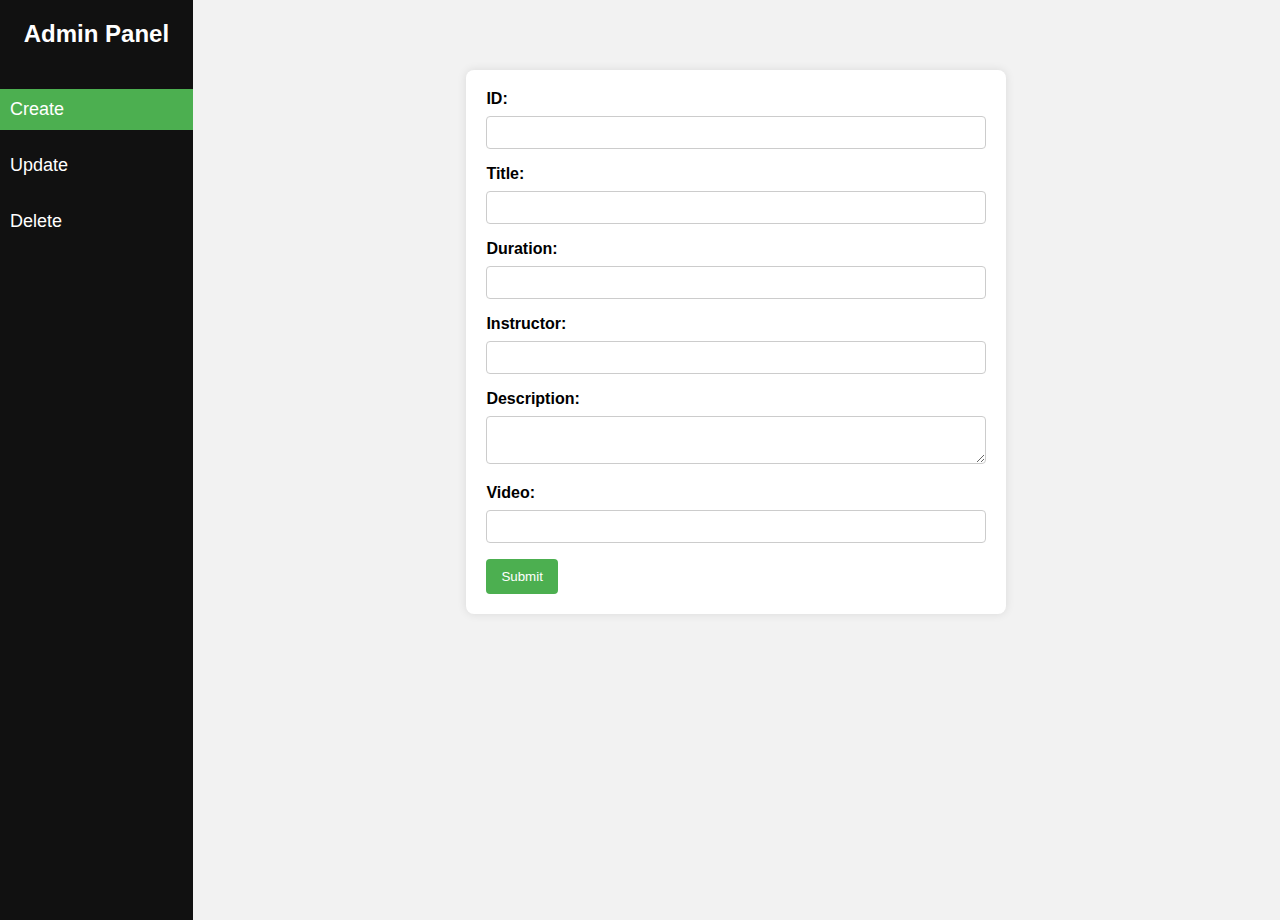
<file: admin.html>
<!DOCTYPE html>
<html lang="en">

<head>
    <meta charset="UTF-8">
    <meta name="viewport" content="width=device-width, initial-scale=1.0">
    <link rel="stylesheet" href="admin.css">
    <link rel="stylesheet" href="style.css">
    <title>Admin Page</title>
    
</head>

<body>
    
    <div class="admin-container">
        <div class="sidebar">
          <h2>Admin Panel</h2>
          <ul>
            <li style=" background-color: #4CAF50;"><a href="#" onclick="changeSection('create')">Create</a></li>
            <li><a href="update.html" onclick="changeSection('update')">Update</a></li>
            <li><a href="delete.html" onclick="changeSection('delete')">Delete</a></li>
          </ul>
        </div>
        <div class="content">
          
          <div id="update" class="section">
            <div id="createForm" class="create-form">
                <label for="idInput">ID:</label>
                <input type="text" id="idInput" name="id" required>
      
                <label for="titleInput">Title:</label>
                <input type="text" id="titleInput" name="title" required>
      
                <label for="durationInput">Duration:</label>
                <input type="text" id="durationInput" name="duration" required>
      
                <label for="instructorInput">Instructor:</label>
                <input type="text" id="instructorInput" name="instructor" required>
      
                <label for="descriptionInput">Description:</label>
                <textarea id="descriptionInput" name="description" required></textarea>
      
                <label for="videoInput">Video:</label>
                <input type="text" id="videoInput" name="video" required>
      
                <button  id="submit">Submit</button>
              </div>
            </div>
          </div>
    
          
          
        </div>
      </div>


      <div class="modal-container" id="myModal">
        <div class="modal-content">
            <span class="close" onclick="closeModal()">&times;</span>
            <h2>This course is Created Successfully!</h2>
            <p style="margin-top: 20px;"></p>
        </div>
    </div>   
  <script src="admin.js"></script>


</body>

</html>
</file>
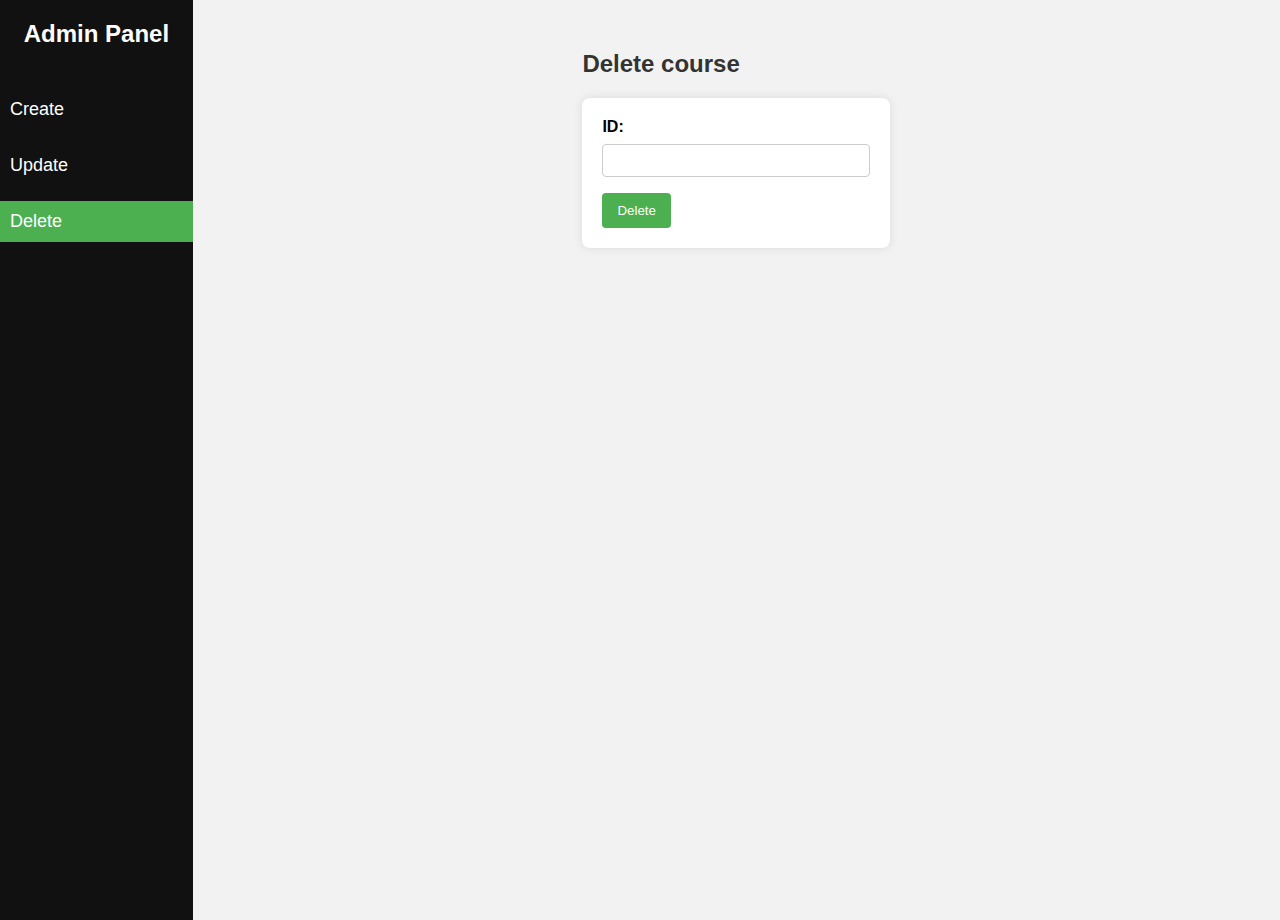
<file: delete.html>
<!DOCTYPE html>
<html lang="en">

<head>
    <meta charset="UTF-8">
    <meta name="viewport" content="width=device-width, initial-scale=1.0">
    <link rel="stylesheet" href="admin.css">
    <link rel="stylesheet" href="style.css">
    <title>Admin Page</title>
</head>

<body>
    
    <div class="admin-container">
        <div class="sidebar">
          <h2>Admin Panel</h2>
          <ul>
            <li><a href="admin.html" onclick="changeSection('create')">Create</a></li>
            <li><a href="update.html" onclick="changeSection('update')">Update</a></li>
            <li style=" background-color: #4CAF50;"><a href="delete.html" onclick="changeSection('delete')">Delete</a></li>
          </ul>
        </div>
        <div class="content">
           <div id="updateVideo" class="section">
                <h2>Delete course</h2>
                <form id="updateVideoForm" class="update-form">
                  <label for="idUpdateVideo">ID:</label>
                  <input type="text" id="idUpdateVideo" name="id" required>
        
                  <!-- <label for="videoUpdate">Video:</label>
                  <input type="text" id="videoUpdate" name="video" required> -->
        
                  <!-- <label for="descriptionUpdate">Description:</label>
                  <textarea id="descriptionUpdate" name="description" required></textarea>
        
                  <label for="instructorUpdate">Instructor:</label>
                  <input type="text" id="instructorUpdate" name="instructor" required> -->
        
                  <button type="button" id="upd">Delete</button>
                </form>
              </div>
          </div>
    
          
          
        </div>
    
      <div class="modal-container" id="myModal">
        <div class="modal-content">
            <span class="close" onclick="closeModal()">&times;</span>
            <h2>This course is Deleted Successfully!</h2>
            <p style="margin-top: 20px;"></p>
        </div>
    </div>    
    <script src="delete.js"></script>
</body>

</html>
</file>
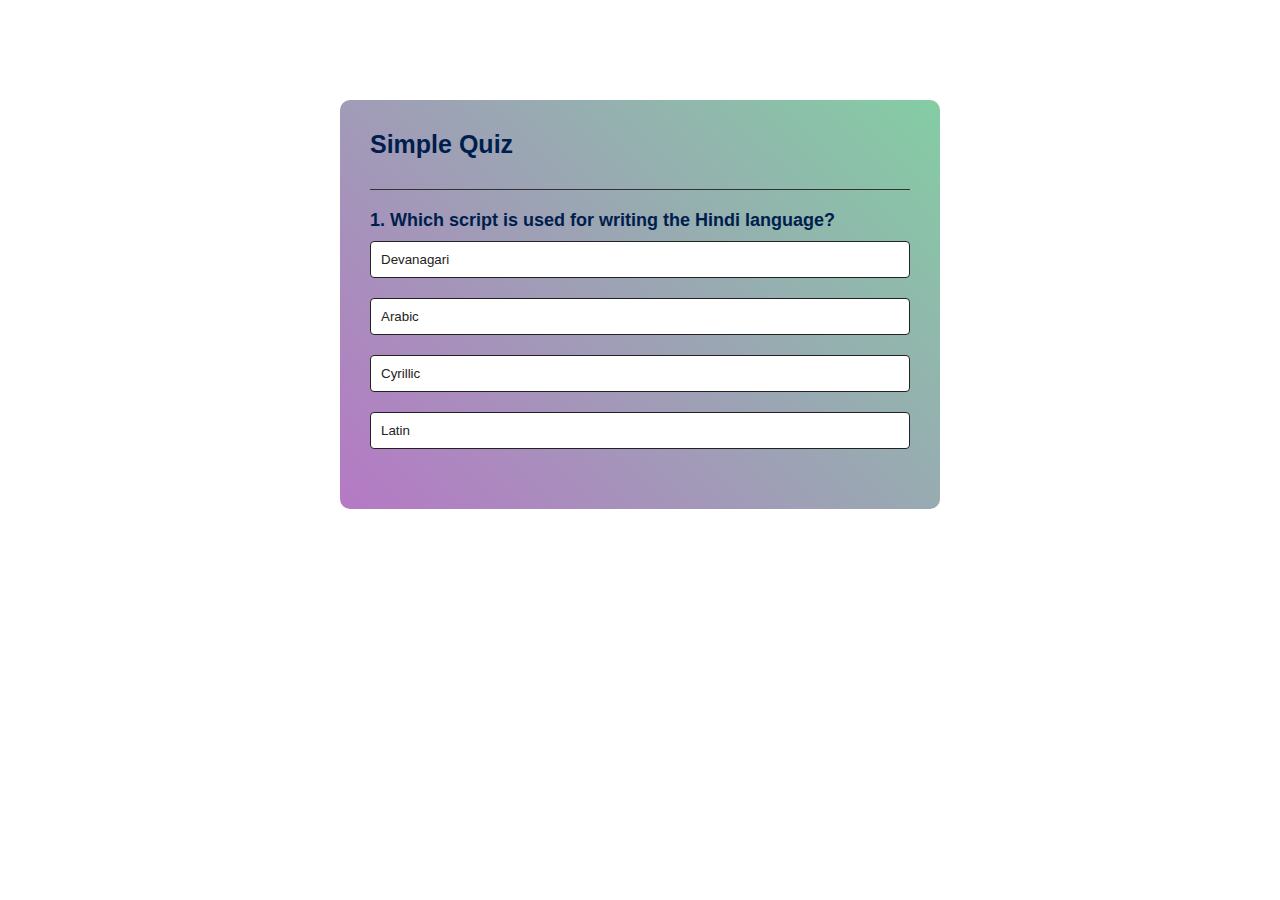
<file: fyq.html>
<!DOCTYPE html>
<html lang="en">

<head>
    <meta charset="UTF-8">
    <meta http-equiv="X-UA-Compatible" content="IE=edge">
    <meta name="viewport" content="width=device-width, initial-scale=1.0">
    <title>Quiz App</title>
    <style>
        * {
        margin: 0;
        padding: 0;
        font-family: 'poppins', sans-serif;
        box-sizing: border-box;
    }
    body{
        background-image: url(https://img.freepik.com/premium-photo/geometric-shape-plastel-color-sweet-background-3d-illustration_357568-882.jpg?size=626&ext=jpg);
    background-position: center;
    background-size: cover;
    }
  
    
    .R-game {
        background: #fff;
        width: 90%;
        max-width: 600px;
        margin: 100px auto 0;
        border-radius: 10px;
        padding: 30px;
       background:linear-gradient(45deg,#b579c5,#84cda4);
      
    }
    
    .R-game h1 {
        font-size: 25px;
        color: #001e4d;
        font-weight: 600;
        border-bottom: 1px solid #333;
        padding-bottom: 30px;
    }
    
    .quiz {
        padding: 20px 0;
    }
    
    .quiz h2 {
        font-size: 18px;
        color: #001e4d;
        font-weight: 600;
    }
    
    .btn {
        background: #fff;
        color: #222;
        font-weight: 500;
        width: 100%;
        border: 1px solid #222;
        padding: 10px;
        margin: 10px 0;
        text-align: left;
        border-radius: 4px;
        cursor: pointer;
        transition: all 0.3s;
    }
    
    .btn:hover:not([disabled]) {
        background: #222;
        color: #fff;
    }
    
    .btn:disabled {
        cursor: no-drop;
    }
    
    #next-btn {
        background: #001e4d;
        color: #fff;
        font-weight: 500;
        width: 150px;
        border: 0;
        padding: 10px;
        margin: 20px auto 0;
        border-radius: 4px;
        cursor: pointer;
        display: none;
    }
    
    .correct {
        background: #9aeabc;
    }
    
    .incorrect {
        background: #ff9393;
    }</style>
</head>

<body>
    <div class="R-game">
        <h1>Simple Quiz</h1>
        <div class="quiz">
            <h2 id="question">Question goes here</h2>
            <div id="answer-buttons">
                <button class="btn">Answer 1</button>
                <button class="btn">Answer 2</button>
                <button class="btn">Answer 3</button>
                <button class="btn">Answer 4</button>
            </div>
            <button id="next-btn">Next</button>
        </div>
    </div>
    <script>const questions = [

        {
            question: "Which script is used for writing the Hindi language?",
            answers: [
                { text: "Devanagari", correct: true },
                { text: "Arabic", correct: false },
                { text: "Cyrillic", correct: false },
                { text: "Latin", correct: false },
            ]
        },
        {
            question: "How many officially recognized languages are there in the Indian constitution?",
            answers: [
                { text: "22", correct: true },
                { text: "15", correct: false },
                { text: "29", correct: false },
                { text: "18", correct: false },
            ]
        },
        {
            question: "Which South Indian language is considered one of the classical languages of India?",
            answers: [
                { text: "Tamil", correct: true },
                { text: "Telugu", correct: false },
                { text: "Kannada", correct: false },
                { text: "Malayalam", correct: false },
            ]
        },
        {
            question: "What is the official language of the Indian state of Maharashtra?",
            answers: [
                { text: "Marathi", correct: true },
                { text: "Gujarati", correct: false },
                { text: "Hindi", correct: false },
                { text: "Konkani", correct: false },
            ]
        },
        {
            question: "Which ancient script is used for writing the Sanskrit language?",
            answers: [
                { text: "Sanskrit does not have a script of its own", correct: true },
                { text: "Devanagari", correct: false },
                { text: "Pali", correct: false },
                { text: "Brahmi", correct: false },
            ]
        },
    ];
    
    const questionElement = document.getElementById("question");
    const answerButtons = document.getElementById("answer-buttons");
    const nextButton = document.getElementById("next-btn");
    
    let currentQuestionIndex = 0;
    let score = 0;
    
    function startQuiz() {
        currentQuestionIndex = 0;
        score = 0;
        nextButton.innerHTML = "Next";
        showQuestion();
    }
    
    function showQuestion() {
        resetState();
        let currentQuestion = questions[currentQuestionIndex];
        let questionNo = currentQuestionIndex + 1;
        questionElement.innerHTML = questionNo + ". " + currentQuestion.question;
    
        currentQuestion.answers.forEach(answer => {
            const button = document.createElement("button");
            button.innerHTML = answer.text;
            button.classList.add("btn");
            answerButtons.appendChild(button);
            if (answer.correct) {
                button.dataset.correct = answer.correct;
            }
            button.addEventListener("click", selectAnswer);
        });
    }
    
    function resetState() {
        nextButton.style.display = "none";
        while (answerButtons.firstChild) {
            answerButtons.removeChild(answerButtons.firstChild);
        }
    }
    
    function selectAnswer(e) {
        const selectedBtn = e.target;
        const isCorrect = selectedBtn.dataset.correct === "true";
        if (isCorrect) {
            selectedBtn.classList.add("correct");
            score++;
        } else {
            selectedBtn.classList.add("incorrect");
        }
        Array.from(answerButtons.children).forEach(button => {
            if (button.dataset.correct === "true") {
                button.classList.add("correct");
            }
            button.disabled = true;
        });
        nextButton.style.display = "block";
    }
    
    function showScore() {
        resetState();
        questionElement.innerHTML = `You scored ${score} out of ${questions.length}!`;
        nextButton.innerHTML = "play Again";
        nextButton.style.display = "block";
    }
    
    function handleNextButton() {
        currentQuestionIndex++;
        if (currentQuestionIndex < questions.length) {
            showQuestion();
        }else{
            showScore();
        }
    }
    
    
    nextButton.addEventListener("click", () => {
        if (currentQuestionIndex < questions.length) {
            handleNextButton();
        } else {
            startQuiz();
        }
    });
    
    startQuiz();</script>
</body>

</html>
</file>
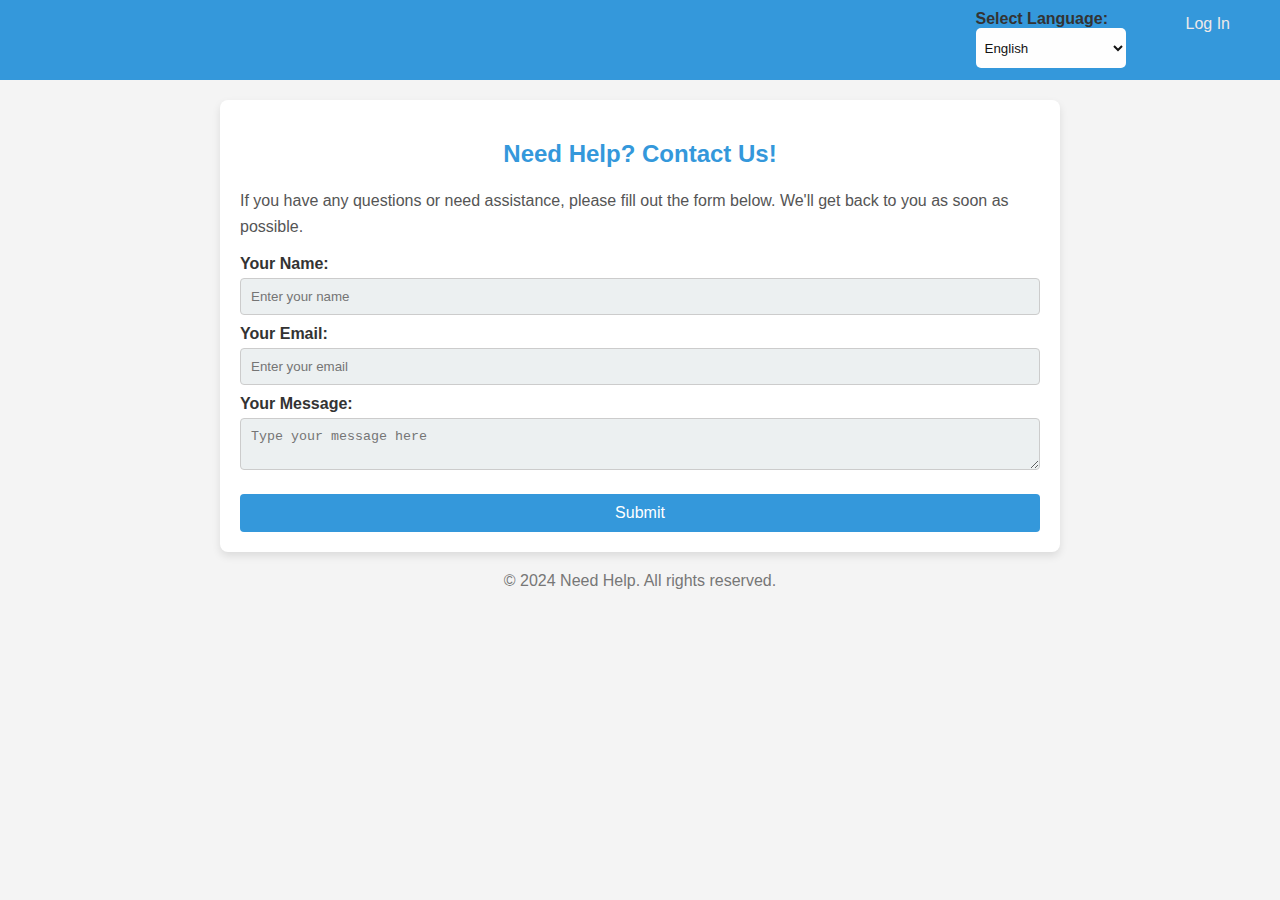
<file: need.html>
<!DOCTYPE html>
<html lang="en">
<head>
    <meta charset="UTF-8">
    <meta name="viewport" content="width=device-width, initial-scale=1.0">
    <link rel="stylesheet" href="https://cdnjs.cloudflare.com/ajax/libs/font-awesome/6.0.0/css/all.min.css" integrity="sha384-GLhlTQ8i04FZ6T4zj4Hyo7gjI/2IkQIrD5K5V5O6H/L8QDOg18H2FZhFIshe5zjw" crossorigin="anonymous">
    <title>Need Help</title>
    <style>
        body {
            font-family: 'Arial', sans-serif;
            margin: 0;
            padding: 0;
            box-sizing: border-box;
            background-color: #f4f4f4;
            color: #333;
        }

        nav {
            width: 100%;
            height: 60px;
            background-color: #3498db;
            display: flex;
            justify-content: end;
            align-items: baseline;
            padding: 0px 0px 20px 10px;
            position:sticky;
            top: 0;
        }

        nav select {
            width: 150px;
            height: 40px;
            padding: 5px;
            border-radius: 5px;
            color: rgb(19, 19, 19);
            background-color: #fefefe;
            border: none;
            cursor: pointer;
            margin-right: 60px;
        }

        nav a {
            color: rgb(238, 233, 233);
            text-decoration: none;
            display: flex;
            justify-content: center;
            align-items: center;
            margin-right: 60px;
        }

        main {
            max-width: 800px;
            margin: 20px auto;
            padding: 20px;
            border-radius: 8px;
            background-color: #fff;
            box-shadow: 0 4px 8px rgba(0, 0, 0, 0.1);
        }

        h2 {
            color: #3498db;
            text-align: center;
        }

        label {
            font-weight: bold;
            display: block;
            margin-top: 10px;
            color: #333;
        }

        input,
        textarea {
            width: 100%;
            padding: 10px;
            margin-top: 5px;
            box-sizing: border-box;
            border: 1px solid #ccc;
            border-radius: 4px;
            background-color: #ecf0f1;
            color: #333;
        }

        button {
            display: block;
            margin-top: 20px;
            padding: 10px;
            background-color: #3498db;
            color: #fff;
            border: none;
            border-radius: 4px;
            cursor: pointer;
            width: 100%;
            font-size: 16px;
        }

        button:hover {
            background-color: #2980b9;
        }

        p {
            margin-top: 20px;
            line-height: 1.6;
            color: #555;
        }

        footer {
            margin-top: 20px;
            text-align: center;
            color: #777;
        }
    </style>
</head>
<body>
    <nav>
        <div class="language-dropdown">
            <label for="language">Select Language:</label>
            <select id="language" name="language">
                <option value="en">English</option>
                <option value="fr">French</option>
                <option value="es">Spanish</option>
                <option value="de">German</option>
                <option value="it">Italian</option>
                <option value="pt">Portuguese</option>
                <option value="ja">Japanese</option>
                <option value="ko">Korean</option>
                <option value="zh">Chinese</option>
                <option value="ru">Russian</option>
                <option value="ar">Arabic</option>
                <option value="hi">Hindi</option>
                <option value="id">Indonesian</option>
            </select>
    
        </div>
        <a href=" "><i class="fas fa-arrow-right"></i> Log In</a>
    </nav>

    <main>
        <h2>Need Help? Contact Us!</h2>
        <p>If you have any questions or need assistance, please fill out the form below. We'll get back to you as soon as possible.</p>

        <label for="user-name">Your Name:</label>
        <input type="text" id="user-name" placeholder="Enter your name">

        <label for="user-email">Your Email:</label>
        <input type="email" id="user-email" placeholder="Enter your email">

        <label for="user-message">Your Message:</label>
        <textarea id="user-message" placeholder="Type your message here"></textarea>

        <button id="submit-form">Submit</button>
    </main>

    <footer>
        <!-- Your footer content goes here -->
        © 2024 Need Help. All rights reserved.
    </footer>

    <script>
        document.addEventListener("DOMContentLoaded", function() {
            function submitContactForm() {
                const userName = document.getElementById("user-name").value;
                const userEmail = document.getElementById("user-email").value;
                const userMessage = document.getElementById("user-message").value;

                // Add your logic to handle the form submission (e.g., send an email, save to a database)

                alert(`Thank you, ${userName}! We have received your message and will get back to you soon.`);

                document.getElementById("user-name").value = "";
                document.getElementById("user-email").value = "";
                document.getElementById("user-message").value = "";
            }

            document.getElementById("submit-form").addEventListener("click", submitContactForm);
        });
    </script>
</body>
</html>
</file>
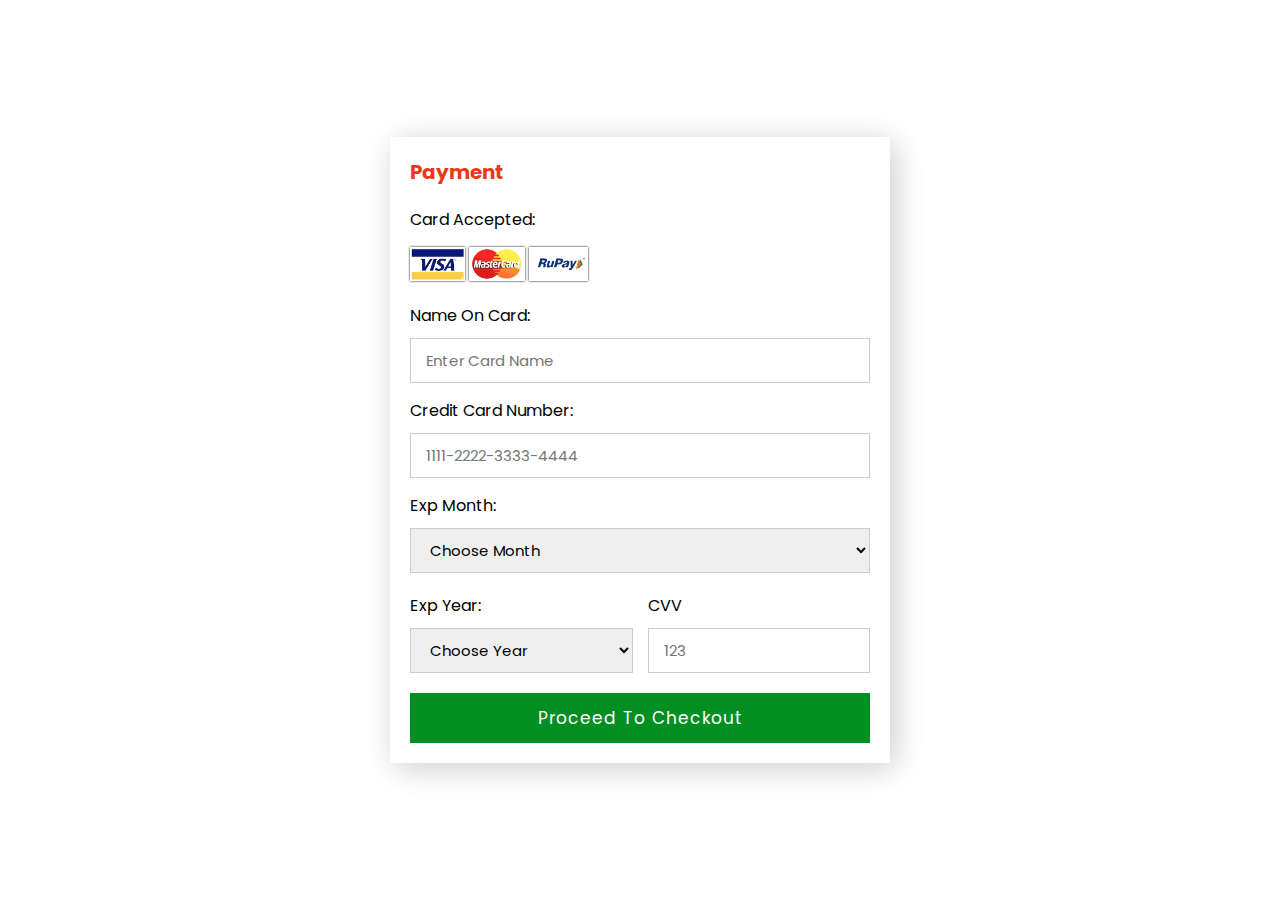
<file: payment.html>
<!DOCTYPE html> 
<html lang="en"> 

<head> 
	<meta charset="UTF-8"> 
	<meta name="viewport"
		content="width=device-width, initial-scale=1.0"> 
	<title>Online Payment-Page</title> 
	<link rel="stylesheet" href="payment.css"> 
</head> 

<body> 
	<div class="container"> 

		<form action="#"> 
				<div class="col"> 
					<h3 class="title">Payment</h3> 

					<div class="inputBox"> 
						<label for="name"> 
							Card Accepted: 
						</label> 
						<img src="Images/visa.jpg" alt="">
                        <img src="Images/mastercard.jpg" alt="">
                        <img src="Images/rupay.jpg" alt="">
					</div> 

					<div class="inputBox"> 
						<label for="cardName"> 
							Name On Card: 
						</label> 
						<input type="text" id="cardName"
							placeholder="Enter card name"
							required> 
					</div> 

					<div class="inputBox"> 
						<label for="cardNum"> 
							Credit Card Number: 
						</label> 
						<input type="text" id="cardNum"
							placeholder="1111-2222-3333-4444"
							maxlength="19" required> 
					</div> 

					<div class="inputBox"> 
						<label for="">Exp Month:</label> 
						<select name="" id=""> 
							<option value="">Choose month</option> 
							<option value="January">Jan</option> 
							<option value="February">Feb</option> 
							<option value="March">Mar</option> 
							<option value="April">Apr</option> 
							<option value="May">May</option> 
							<option value="June">Jun</option> 
							<option value="July">Jul</option> 
							<option value="August">Aug</option> 
							<option value="September">Sep</option> 
							<option value="October">Oct</option> 
							<option value="November">Nov</option> 
							<option value="December">Dec</option> 
						</select> 
					</div> 


					<div class="flex"> 
						<div class="inputBox"> 
							<label for="">Exp Year:</label> 
							<select name="" id=""> 
								<option value="">Choose Year</option> 
								<option value="2023">2023</option> 
								<option value="2024">2024</option> 
								<option value="2025">2025</option> 
								<option value="2026">2026</option> 
								<option value="2027">2027</option> 
							</select> 
						</div> 

						<div class="inputBox"> 
							<label for="cvv">CVV</label> 
							<input type="number" id="cvv"
								placeholder="123" required> 
						</div> 
					</div> 

				</div> 

			<input type="submit" value="Proceed to Checkout"
				class="submit_btn"> 
		</form>

	</div> 
	<script type="text/javascript" src="index.js"></script> 
</body> 

</html>
</file>
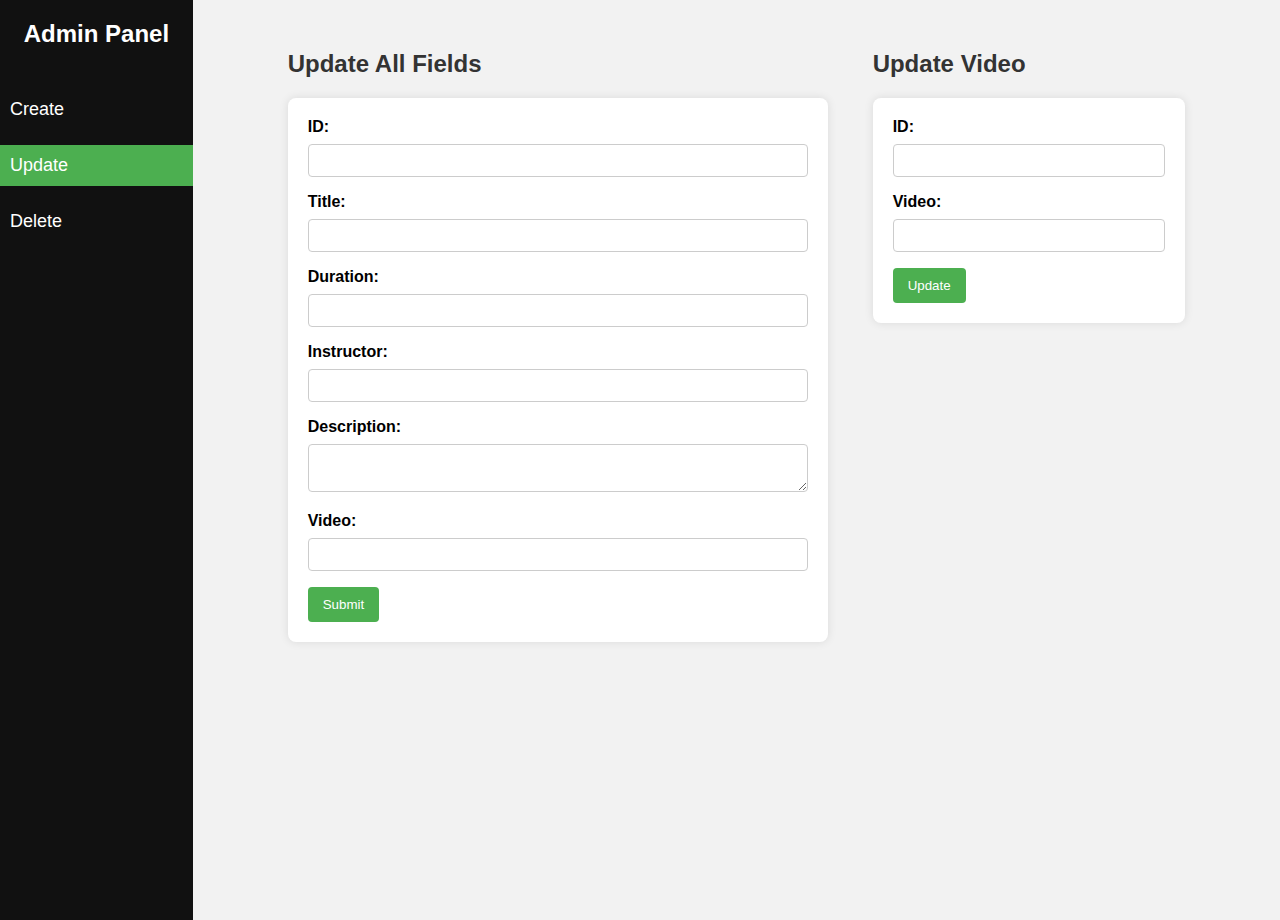
<file: update.html>
<!DOCTYPE html>
<html lang="en">

<head>
    <meta charset="UTF-8">
    <meta name="viewport" content="width=device-width, initial-scale=1.0">
    <link rel="stylesheet" href="admin.css">
    <link rel="stylesheet" href="style.css">
    <title>Admin Page</title>
</head>

<body>
    
    <div class="admin-container">
        <div class="sidebar">
          <h2>Admin Panel</h2>
          <ul>
            <li><a href="admin.html" onclick="changeSection('create')">Create</a></li>
            <li  style=" background-color: #4CAF50;"><a href="update.html" onclick="changeSection('update')">Update</a></li>
            <li><a href="Delete.html" onclick="changeSection('delete')">Delete</a></li>
          </ul>
        </div>
        <div class="content">
          
          <div id="update" class="section">
            <h2>Update All Fields</h2>
            <div id="createForm" class="create-form">
                <label for="idInput">ID:</label>
                <input type="text" id="idInput" name="id" required>
      
                <label for="titleInput">Title:</label>
                <input type="text" id="titleInput" name="title" required>
      
                <label for="durationInput">Duration:</label>
                <input type="text" id="durationInput" name="duration" required>
      
                <label for="instructorInput">Instructor:</label>
                <input type="text" id="instructorInput" name="instructor" required>
      
                <label for="descriptionInput">Description:</label>
                <textarea id="descriptionInput" name="description" required></textarea>
      
                <label for="videoInput">Video:</label>
                <input type="text" id="videoInput" name="video" required>
      
                <button  id="submit">Submit</button>
              </div>
            </div>
            <div id="updateVideo" class="section">
                <h2>Update Video</h2>
                <form id="updateVideoForm" class="update-form">
                  <label for="idUpdateVideo">ID:</label>
                  <input type="text" id="idUpdateVideo" name="id" required>
        
                  <label for="videoUpdate">Video:</label>
                  <input type="text" id="videoUpdate" name="video" required>
        
                  <!-- <label for="descriptionUpdate">Description:</label>
                  <textarea id="descriptionUpdate" name="description" required></textarea>
        
                  <label for="instructorUpdate">Instructor:</label>
                  <input type="text" id="instructorUpdate" name="instructor" required> -->
        
                  <button type="button" id="upd">Update</button>
                </form>
              </div>
          </div>
    
          
          
        </div>
      </div>
      <div class="modal-container" id="myModal">
        <div class="modal-content">
            <span class="close" onclick="closeModal()">&times;</span>
            <h2>This course is Updated Successfully!</h2>
            <p style="margin-top: 20px;"></p>
        </div>
    </div>     
         
          
        

  <script src="update.js"></script>


</body>

</html>
</file>
<file: admin.css>
body {
    margin: 0;
    font-family: 'Arial', sans-serif;
    background-color: #f2f2f2;
  }
  
  .admin-container {
    display: flex;
  }
  
  .sidebar {
    height: 100vh;
    width: 250px;
    background-color: #111;
    padding-top: 20px;
  }
  
  .sidebar h2 {
    color: white;
    text-align: center;
    margin-bottom: 41px ;
  }
  
  .sidebar ul {
    list-style-type: none;
    padding: 0;
  }
  
  .sidebar li {
    margin-bottom: 15px;
  }
  
  .sidebar a {
    display: block;
    padding: 10px;
    color: white;
    text-decoration: none;
    font-size: 18px;
    transition: 0.3s;

  }
  
  .sidebar a:hover {
    background-color: #575757;
  }
  
  .content {
    position: relative;
    padding: 50px;
    display: flex;
    justify-content: space-evenly;
    width: 100%;
    background-color:linear-gradient(45deg, #3498db, #e8b9b4, #ffffff);
}


  
  .content h2 {
    color: #333;
  }
  
  .content p {
    color: #666;
  }
  
  /* Add the following styles for the form */
  
  .create-form {
    width: 500px;
    margin: 20px auto;
    padding: 20px;
    background-color: #fff;
    border-radius: 8px;
    box-shadow: 0 0 10px rgba(0, 0, 0, 0.1);
  }
  
  .create-form label {
    display: block;
    margin-bottom: 8px;
    font-weight: bold;
  }
  
  .create-form input,
  .create-form textarea {
    width: 100%;
    padding: 8px;
    margin-bottom: 16px;
    box-sizing: border-box;
    border: 1px solid #ccc;
    border-radius: 4px;
  }
  
  .create-form button {
    background-color: #4CAF50;
    color: white;
    padding: 10px 15px;
    border: none;
    border-radius: 4px;
    cursor: pointer;
  }
  
  .create-form button:hover {
    background-color: #45a049;
  }
  .modal {
    display: none;
    position: fixed;
    z-index: 1;
    left: 0;
    top: 0;
    width: 100%;
    height: 100%;
    overflow: auto;
    background-color: rgba(0, 0, 0, 0.4);
  }
  
  .modal-content {
    background-color: #fefefe;
    margin: 15% auto;
    padding: 20px;
    border: 1px solid #888;
    width: 80%;
    box-shadow: 0 4px 8px rgba(0, 0, 0, 0.2);
  }
  
  .close {
    color: #aaa;
    float: right;
    font-size: 28px;
    font-weight: bold;
  }
  
  .close:hover,
  .close:focus {
    color: black;
    text-decoration: none;
    cursor: pointer;
  }

 
.update-form {
    max-width: 400px;
    margin: 20px auto;
    padding: 20px;
    background-color: #fff;
    border-radius: 8px;
    box-shadow: 0 0 10px rgba(0, 0, 0, 0.1);
  }
  
  .update-form label {
    display: block;
    margin-bottom: 8px;
    font-weight: bold;
  }
  
  .update-form input,
  .update-form textarea {
    width: 100%;
    padding: 8px;
    margin-bottom: 16px;
    box-sizing: border-box;
    border: 1px solid #ccc;
    border-radius: 4px;
  }
  
  .update-form button {
    background-color: #4CAF50;
    color: white;
    padding: 10px 15px;
    border: none;
    border-radius: 4px;
    cursor: pointer;
  }
  
  .update-form button:hover {
    background-color: #45a049;
  }
</file>
<file: style.css>
/* -----------------------sujeet start------------------------ */

*{
    margin: 0;
    padding: 0;
}

nav {
    background: linear-gradient(90deg, #ffffff, #c9dfed);
    color: #52c1f7;
    display: flex;
    justify-content: space-around;
    align-items: center;
    border: 1px solid;
    padding: 20px;
    position: sticky;
    top: 0;
    z-index: 1000;
}


nav ul {
    display: flex;
    justify-content: space-between;
    gap: 20px;
    list-style: none;
}

.logo a img {
    width: 200px;
    height: 50px;
    box-shadow: 5px 5px 15px rgba(0, 0, 0, 0.3);
    transform: translateZ(0);
    transition: box-shadow 0.3s ease-in-out, transform 0.3s ease-in-out;
}

.logo a img:hover {
    box-shadow: 8px 8px 20px rgba(0, 0, 0, 0.5);
    transform: scale(1.05);
}

nav ul li a {
    text-decoration: none;
    font-size: 18px;
    font-family: 'PT Sans', sans-serif;
    color: #52c1f7;
    font-weight: 600;
}

nav ul li a::after {
    content: '';
    width: 0%;
    height: 2px;
    background: #52c1f7;
    display: block;
    margin: auto;
    transition: 0.5s;
}

nav ul li a:hover::after {
    width: 100%;
    transform: scale(1.1);
}

.search input {
    border: 1px solid #52c1f7;
    border-radius: 20px;
    padding: 8px 100px 8px 8px;
    margin-left: 80px;
    outline: none;
}
.signlogBtn{
    margin-left: 50px;
}
.signlogBtn a {
    text-decoration: none;
    border: 1px solid;
    border-radius: 20px;
    padding: 8px 28px;
    font-family: 'PT Sans', sans-serif;
    font-weight: 500;
}
.signlogBtn a:nth-child(1){
    background-color: #52c1f7;
    color: #fff;
    margin-right: 15px;
}
.signlogBtn a:nth-child(2){
    background-color: #fff;
    color: #52c1f7;
}

/* -------------------- for login page------------------------- */

#loginPage {
    height: 100vh;
    background-image: linear-gradient(rgba(4, 9, 30, 0.3), rgba(4, 9, 30, 0.7)), url(https://e0.pxfuel.com/wallpapers/765/243/desktop-wallpaper-cherry-blossom-widescreen-jpg-289-kb-cool-cherry-blossom-drawing.jpg);
    ;
    background-size: cover;
    background-position: center;
    background-repeat: no-repeat;
    position: relative;
}

.loginCard {
    width: 480px;
    height: 580px;
    background-color: white;
    box-shadow: rgba(0, 0, 0, 0.15) 0px 15px 25px, rgba(0, 0, 0, 0.05) 0px 5px 10px;
    position: absolute;
    top: 12%;
    left: 60%;
}


.signin {
    margin: 2.5rem;
}

.signin h1 {
    font-size: 40px;
    font-family: 'PT Sans', sans-serif;
    font-weight: 500;
    margin-bottom: 0.4rem;
}

.signin p {
    color: #9098a8;
    font-size: 14px;
    font-family: 'PT Sans', sans-serif;
}

.signin p a {
    text-decoration: none;
    color: blue;
}

.loginForm {
    display: flex;
    flex-direction: column;
    margin-top: 0.4rem;
    margin-left: 2.5rem;
    margin-right: 2.5rem;
}


.loginForm label {
    font-size: 13px;
    color: #7f8494;
    font-family: 'PT Sans', sans-serif;
}

#loginEmail {
    border: none;
    padding: 8px;
    box-shadow: rgba(17, 17, 26, 0.1) 0px 1px 0px;
    outline: none;
}

#loginPassword {
    border: none;
    padding: 8px;
    box-shadow: rgba(17, 17, 26, 0.1) 0px 1px 0px;
    outline: none;
}

#loginBtn {
    /* margin-right: 2.3rem; */
    margin-top: 1.3rem;
    padding: 8px;
    font-size: 18px;
    font-family: 'PT Sans', sans-serif;
    font-weight: 400;
    color: #fff;
    border: none;
    border-radius: 10rem;
    background-color: #1473e6;
}

.loginCard hr {
    margin-top: 1rem;
}

.buttons {
    display: flex;
    flex-direction: column;
    justify-content: center;
    align-items: center;
}

.buttons a {
    text-decoration: none;
    font-size: 18px;
}
a{
    color: rgb(255, 255, 255);
    text-decoration: underline;  
}
a:hover {
    text-decoration: underline;
color: #52c1f7;}



.buttons a button {
    border: none;
    box-shadow: rgba(0, 0, 0, 0.05) 0px 0px 0px 1px;
    background: transparent;
    width: 25rem;
    padding: 6px;
    border-radius: 20px;
    text-align: center;
    margin-top: 1rem;
    display: flex;
    justify-content: center;
    align-items: center;
}

.buttons a img:nth-child(1) {
    width: 25px;
}

.buttons a img:nth-child(2) {
    width: 20px;
}

.buttons a img:nth-child(3) {
    width: 20px;
}


.gethelp {
    margin-top: 1.5rem;
    margin-left: 2.5rem;
}

.gethelp a {
    text-decoration: none;
    color: #2386eb;
    font-family: 'PT Sans', sans-serif;
}

/* ---------------------------- sign-up page------------------------ */

#signupPage {
    height: 100vh;
    background-image: linear-gradient(rgba(4, 9, 30, 0.3), rgba(4, 9, 30, 0.7)), url(https://e0.pxfuel.com/wallpapers/178/18/desktop-wallpaper-cherry-blossoms-dark-cherry-blossom.jpg);
    ;
    background-size: cover;
    background-position: center;
    background-repeat: no-repeat;
    position: relative;
}

.signupCard {
    width: 480px;
    height: 550px;
    background-color: white;
    box-shadow: rgba(0, 0, 0, 0.15) 0px 15px 25px, rgba(0, 0, 0, 0.05) 0px 5px 10px;
    position: absolute;
    top: 12%;
    left: 60%;
}

.signupCard h1 {
    font-size: 40px;
    font-family: 'PT Sans', sans-serif;
    margin-top: 4rem;
    margin-left: 3rem;
    font-weight: 500;
}

.socialIcons {
    margin-top: 2.2rem;
    margin-left: 2rem;
}

.socialIcons img {
    box-shadow: rgba(0, 0, 0, 0.16) 0px 1px 4px;
    padding: 8px;
    border-radius: 50%;
    gap: 10px;
    margin-left: 20px;
}

.socialIcons img:nth-child(1) {
    width: 28px;
}

#signupPage hr {
    margin-top: 2.5rem;
    margin-left: 2.5rem;
    margin-right: 2.5rem;
}

.email {
    margin-top: 1.5rem;
    margin-left: 2rem;
}

.email h5 {
    font-weight: 400;
    font-family: 'PT Sans', sans-serif;
    margin-bottom: 0.4rem;
}

.email p {
    font-size: 14px;
    font-family: 'PT Sans', sans-serif;
}

.email p a {
    text-decoration: none;
    color: blue;
}

.form {
    margin-top: 1.5rem;
    margin-left: 2rem;
    display: flex;
    flex-direction: column;
}

.form label {
    color: #9098a8;
    font-size: 12px;
    font-family: 'PT Sans', sans-serif;
    font-weight: 400;
}

#email {
    border: none;
    box-shadow: rgba(17, 17, 26, 0.1) 0px 1px 0px;
    margin-right: 2.5rem;
    padding: 8px;
    margin-bottom: 1rem;
    outline: none;
}

#password {
    border: none;
    box-shadow: rgba(17, 17, 26, 0.1) 0px 1px 0px;
    margin-right: 2.5rem;
    padding: 8px;
    outline: none;
}

.form button {
    margin-right: 2.3rem;
    margin-top: 1.5rem;
    padding: 10px;
    font-size: 15px;
    font-family: 'PT Sans', sans-serif;
    font-weight: 400;
    color: #fff;
    border: none;
    border-radius: 10rem;
    background-color: #1473e6;
}

/* button:hover{
    transform: scale(1.1);
} */



/* -----------------------sujeet end------------------------------ */

/* -----------------------Azad start------------------------------ */
.bgImg{
    height: auto;
    width: 100%;
    background: linear-gradient(45deg, #3498db, #e8b9b4, #ffffff);
    display: flex;
    justify-content: space-between;
    align-items: center;
    color: #fff;
    font-family: 'PT Sans', sans-serif;
}
.appName{
    width: 40%;
    text-align: center;
}
.appName img{
    width: 30%;
    height: 20%;
}
.appName h1{
    font-size: 80px;    
    font-weight: 600;
}
.appName h3{
    font-size: 35px;
    font-weight: 600;
}
.appName h5{
    font-size: 18px;
    font-weight: 200;
}

/* button start */
.appName button {
    position: relative;
    border: 2px solid #fff;
    background-color: #52c1f7;
    border-radius: 20px;
    color: #fff;
    padding: 10px 25px;
    margin-top: 20px;
    font-size: 18px;
    font-weight: 500;
    overflow: hidden;
    transition: transform 0.3s, box-shadow 0.3s;
}

.appName button::before,
.appName button::after {
    content: "";
    position: absolute;
    width: 100%;
    height: 100%;
    border-radius: inherit;
    background: rgba(255, 255, 255, 0.2);
    box-shadow: 0 6px 12px rgba(240, 234, 234, 0.667);
    opacity: 0;
    transition: transform 0.3s, opacity 0.3s;
}

.appName button::before {
    top: -5px;
    left: -5px;
    transform: rotate(-45deg) scale(1.05);
    transform-origin: 0 0;
}

.appName button::after {
    bottom: -5px;
    right: -5px;
    transform: rotate(-45deg) scale(1.05);
    transform-origin: 100% 100%;
}

.appName button:hover {
    transform: scale(1.05);
    box-shadow: 0 10px 20px rgba(0, 0, 0, 0.3);
}

.appName button:hover::before,
.appName button:hover::after {
    opacity: 1;
    transform: rotate(0deg) scale(1.05);
}

.appName button:hover::before,
.appName button:hover::after {
    opacity: 1;
    transform: rotate(0deg) scale(1.05);
}

/* button end */

.subsBtn{
    width: 50%;
    text-align: center;
    margin-right: 2.5rem;
}
.subsBtn img{
    width: 60%;
}
.subsBtn p{
    font-size: 15px;
    color: #494343;
    font-weight: 400;
    padding: 10px;
    font-family: 'PT Sans', sans-serif;
}

/* ------------------------- Home-page end------------------------- */
/* ------------------------- Slider start------------------------- */

@mixin white-gradient {
    background: linear-gradient(to right, rgba(255, 255, 255, 1) 0%, rgba(255, 255, 255, 0) 100%);
}
@keyframes scroll {
    0% {
      transform: translateX(0);
    }
    100% {
      transform: translateX(calc(-250px * 14));
    }
} 
.slider {
    background: white;
    box-shadow: 0 10px 20px -5px rgba(0, 0, 0, 0.125);
    height: 100px;
    margin: auto;
    overflow: hidden;
    position: relative;
    width: 100%;
  
    &::before,
    &::after {
      @include white-gradient;
      content: "";
      height: 100px;
      position: absolute;
      width: 200px;
      z-index: 2;
    }
  
    &::after {
      right: 0;
      top: 0;
      transform: rotateZ(180deg);
    }
  
    &::before {
      left: 0;
      top: 0;
    }
  
    .slide-track {
      animation: scroll 40s linear infinite;
      display: flex;
      width: calc(250px * 14);
    }
  
    .slide {
      height: 100px;
      width: 250px;
    }
}

/* ------------------------- Slider end------------------------- */
/* --------------------container start------------------------- */

.container{
    padding : 30px 5%;
    display: grid;
    grid-template-columns: repeat(auto-fit, minmax(300px, auto));
    gap: 1.5rem;
    align-items: center;
    cursor: pointer;
    font-family: 'PT Sans', sans-serif
}
.container_box{
    display: flex;
    align-items: center;
    gap: 1.8rem;
    border: 1px solid #e9ceef;
    border-radius: 20px;
    padding: 20px 30px;
    border-radius: 20px;
    box-shadow: rgba(17, 17, 26, 0.1) 0px 4px 16px, rgba(17, 17, 26, 0.05) 0px 8px 32px;
    transition:  all .40s ease;
}
.container_box:hover{
    transform: translateY(-15px);
}
.container_img img{
    width: 70px;
    height: 70px;
    box-shadow: rgba(17, 17, 26, 0.1) 0px 4px 16px, rgba(17, 17, 26, 0.05) 0px 8px 32px;
}
.container_text{
    display: flex;
    flex-direction: column;
    text-align: center;
    gap: 10px;
}
.container_text h4{
    font-size: 20px;
}
.container_text p{
    font-size: 15px;
}

/* --------------------container end------------------------- */
/* -------------------- categories page start ------------------------- */
.categories{
    font-family: 'PT Sans', sans-serif;
    width: 100%;
    height: auto;
    background: linear-gradient(90deg,#edc5c1, #ffffff, #edc5c1);
}
.center-text h5{
    color: #e37c71;
    font-size: 25px;
    text-align: center;
    padding-top: 30px;
    
}
.center-text h2{
    font-size: 50px;
    text-align: center;
    color: #2e2f2f;
    padding: 10px 0;
}
.categories-content{
    display: grid;
    grid-template-columns: repeat(auto-fit, minmax(300px, 1fr));
    gap: 1.5rem;
    align-items: center;
    cursor: pointer;
    text-align: center;
    margin-top: 4rem;
    margin : 0 30px;
}
.categories-img{
    align-items: center;
    padding: 20px;
    background: linear-gradient(45deg,#e2dbdb, #ffffff);
    box-shadow: rgba(0, 0, 0, 0.4) 0px 2px 4px, rgba(0, 0, 0, 0.3) 0px 7px 13px -3px, rgba(0, 0, 0, 0.2) 0px -3px 0px inset;
    border-radius: 15px;
}
.categories-img img{
    width: 180px;
    height: 180px;
    padding: 0 20px 0 20px;
    border-radius: 50%;
}
.categories-img h3{
    text-align: center;
    font-size: 20px;
    padding: 10px 0;
    color: #2e2f2f;
}
.categories-img p{
    text-align: center;
    font-size: 15px;
    padding: 10px 0;
    color: #2e2f2f;
}
/* -------------------- categories page end ------------------------- */
/* -------------------- about page start ------------------------- */
.about{
    background: linear-gradient(45deg, #3498db, #e8b9b4, #ffffff);
    background-size: cover;
    background-position: center;
    display: grid;
    grid-template-columns: repeat(2, 1fr);
    font-family: 'PT Sans', sans-serif;
    padding: 40px 5%;
    gap: 2rem;
    align-items: center;
}
.about-img img{
    width: 100%;
    height: auto;
}
.about-text h2{
    font-size: 50px;
    line-height: 1.2;
    color: black;
    margin-bottom: 20px;
}
.about-text p{
    font-size: 15px;
    font-weight: 500;
    line-height: 30px;
    margin-bottom: 40px;
}
.about-text h4{
    font-size: 20px;
    margin-bottom: 10px;
}
.about-text a{
    text-decoration: none;
    color: #fff;
    font-size: 15px;
    font-weight: 500;
    line-height: 30px;
    margin-top: 40px;
}
.about-text a{
    font-size: 15px;
    font-weight: 500;
    line-height: 30px;
    margin-bottom: 40px;
    background-color: #3498db;
    padding: 10px 20px;
    border-radius: 25px;
    border: 2px solid #fff;
    text-decoration: none;
    color: #fff;
    display: inline-block;
    transition: all .40s ease;
}
.about-text a:hover{
    background-color: #e37c71;
    transform: scale(1.05);
}
/* -------------------- about page end ------------------------- */

/* -----------------------Azad end------------------------------ */
/* -----------------Abhishek css---------------------- */
.section2 {
    /* width: 100%; */
    padding: 20px 100px;
    background-color: rgba(25, 25, 25, 0.3764705882);
  }
  .section2 > div:nth-child(1) {
    text-align: center;
    /* margin-bottom: 50px; */
  }
  .section2 > div:nth-child(1) span {
    font-family: Oswald, sans-serif;
    font-size: 40px;
    font-weight: 600;
    color: rgba(233, 6, 6, 0.8196078431);
  }
    #abhi_container{
    display: flex;
    font-family: arial;
    overflow: scroll;
    font-family: Arial, sans-serif;
    }
    #abhi_container::-webkit-scrollbar{
    display: none;
    }
    #abhi_container>div{
    /* border: 1px solid rgb(61, 51, 51); */
    display: inline-block;
    box-shadow: rgba(50, 50, 93, 0.25) 0px 13px 27px -5px, rgba(0, 0, 0, 0.3) 0px 8px 16px 8px;
    border-radius: 5px; 
    margin: 2%;
   }

.image iframe{
 width: 300px;
 height: 170px;
 border-top-right-radius: 5px;
 border-top-left-radius: 5px;    
}

.title{

 text-align: left;
 padding: 10px 20px 10px 20px;
 height: 60px;
 
}

.title h1{
 font-size: 20px;
}

.des{
/* border: 1px solid red; */
display: flex;
flex-direction: column;
text-align: left;
padding: 0px 20px 0px 20px;
}
.des>p:nth-child(1){
display: none;
/* border: 1px solid red; */
}
.des>p:nth-child(2){
font-weight: bold;
/* border: 1px solid red; */
margin-top: 0px;
}
.des>p:nth-child(3){
font-weight: bold;
/* border: 1px solid red; */
margin-top: 0px;
}
#abhi_container div button{
 margin: 10px 10px 20px 20px;
 /* background-color: white; */
 border: 1px solid black;
 border-radius: 5px;
 padding:10px;
 font-weight: bold;
 width: 200px;
}
#abhi_container div button:hover{
 background-color: black;
 color: white;
 transition: .5s;
 cursor: pointer;
}
.modal-container {
display: none;
position: fixed;
top: 0;
left: 0;
width: 100%;
height: 100%;
background-color: rgba(0,0,0,0.5);
}

.modal-content {
background-color: #fefefe;
margin: 15% auto;
padding: 20px;
border: 1px solid #888;
width: 80%;
max-width: 600px;
border-radius: 10px;
}

.close {
color: #aaa;
float: right;
font-size: 28px;
font-weight: bold;
cursor: pointer;
}

.close:hover {
color: black;
}
</file>
<file: payment.css>
@import url('https://fonts.googleapis.com/css2?family=Poppins:wght@100;300;400;500;600&display=swap'); 

*{ 
	margin: 0; 
	padding: 0; 
	box-sizing: border-box; 
	border: none; 
	outline: none; 
	font-family: 'Poppins', sans-serif; 
	text-transform: capitalize; 
	transition: all 0.2s linear; 
    
}

.container { 
	display: flex; 
	justify-content: center; 
	align-items: center; 
	min-height: 100vh; 
	padding: 25px; 
	background: transparent;
    background-image: url(https://i.pinimg.com/originals/f8/c4/22/f8c422a0a0e6793b3f9113d419c5143a.gif);
} 

.container form { 
	width: 500px; 
	padding: 20px; 
	background: #fff; 
	box-shadow: 5px 5px 30px rgba(0, 0, 0, 0.2); 
} 

.container form .row .col { 
	flex: 1 1 250px; 
} 

.col .title { 
	font-size: 20px; 
	color: rgb(237, 55, 23); 
	padding-bottom: 5px; 
} 

.col .inputBox { 
	margin: 15px 0; 
} 

.col .inputBox label { 
	margin-bottom: 10px; 
	display: block; 
} 

.col .inputBox input, 
.col .inputBox select { 
	width: 100%; 
	border: 1px solid #ccc; 
	padding: 10px 15px; 
	font-size: 15px; 
} 

.col .inputBox input:focus, 
.col .inputBox select:focus { 
	border: 1px solid #000; 
} 

.col .flex { 
	display: flex; 
	gap: 15px; 
} 

.col .flex .inputBox { 
	flex: 1 1; 
	margin-top: 5px; 
} 

.col .inputBox img { 
	height: 34px; 
	margin-top: 5px; 
	filter: drop-shadow(0 0 1px #000); 
} 

.container form .submit_btn { 
	width: 100%; 
	padding: 12px; 
	font-size: 17px; 
	background: rgb(1, 143, 34); 
	color: #fff; 
	margin-top: 5px; 
	cursor: pointer; 
	letter-spacing: 1px; 
} 

.container form .submit_btn:hover { 
	background: #3d17fb; 
} 

input::-webkit-inner-spin-button, 
input::-webkit-outer-spin-button { 
	display: none; 
}
</file>
